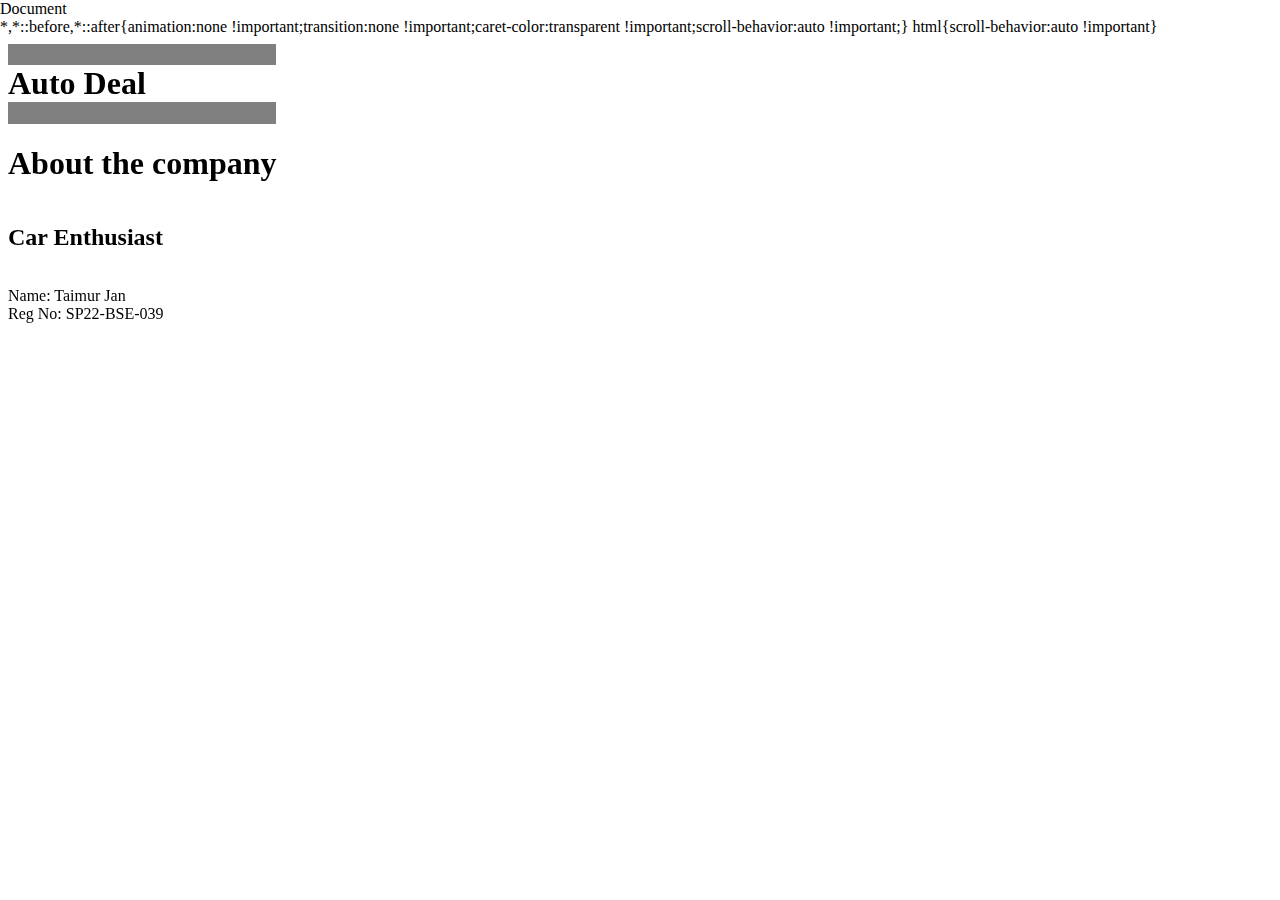
<file: Contact.html>
<!DOCTYPE html>
<html lang="en">
<head>
    <meta charset="UTF-8">
    <meta name="viewport" content="width=device-width, initial-scale=1.0">
    <link rel="stylesheet" href="Contact.css">
    <title>Document</title>
</head>
<body>
    <div class="Head">
        <h1>Auto Deal</h1>
        <div class="Contact">
            <h1>About the company</h1>
            <h2>Car Enthusiast</h2>
            <p>Name: Taimur Jan <br>
                Reg No: SP22-BSE-039
            </p>
        </div>
    </div>
</body>
</html>
</file>
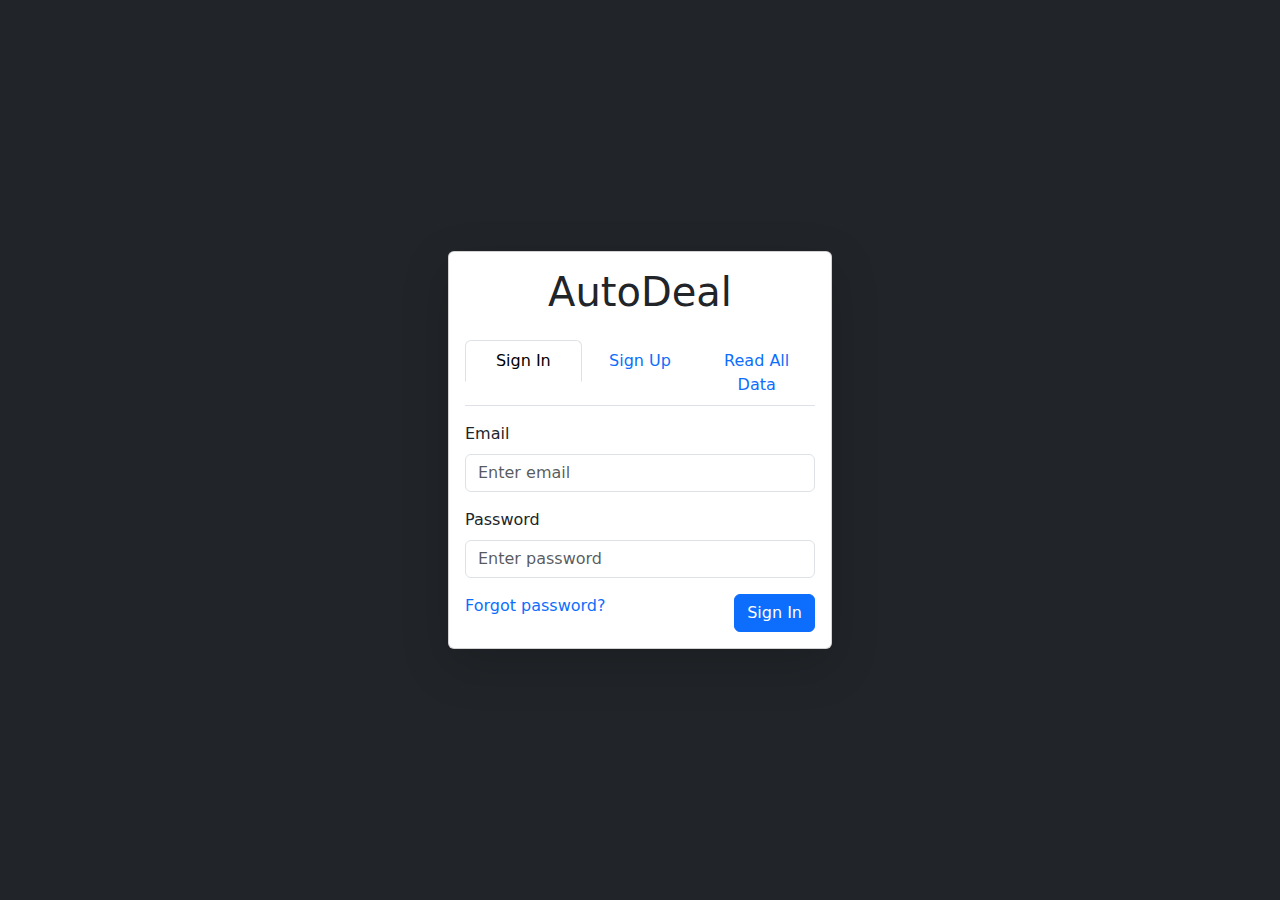
<file: login.html>
<!DOCTYPE html>
<html lang="en">
<head>
  <meta charset="UTF-8">
  <meta name="viewport" content="width=device-width, initial-scale=1.0">
  <title>Login/Signup Form with CRUD</title>
  <link href="https://cdn.jsdelivr.net/npm/bootstrap@5.3.0/dist/css/bootstrap.min.css" rel="stylesheet">
  <link rel="stylesheet" href="login.css">
</head>
<body class="bg-dark">
  <div class="container d-flex justify-content-center align-items-center vh-100">
    <div class="card shadow-lg" style="width: 24rem;">
      <div class="card-body">
        <h1 class="text-center mb-4">AutoDeal</h1>
       
        <ul class="nav nav-tabs nav-justified mb-3" id="form-tabs" role="tablist">
          <li class="nav-item" role="presentation">
            <button class="nav-link active" id="sign-in-tab" data-bs-toggle="tab" data-bs-target="#sign-in" type="button" role="tab" aria-controls="sign-in" aria-selected="true">Sign In</button>
          </li>
          <li class="nav-item" role="presentation">
            <button class="nav-link" id="sign-up-tab" data-bs-toggle="tab" data-bs-target="#sign-up" type="button" role="tab" aria-controls="sign-up" aria-selected="false">Sign Up</button>
          </li>
          <li class="nav-item" role="presentation">
            <button class="nav-link" id="read-all-tab" data-bs-toggle="tab" data-bs-target="#read-all" type="button" role="tab" aria-controls="read-all" aria-selected="false">Read All Data</button>
          </li>
        </ul>

        
        <div class="tab-content" id="form-tabs-content">
         
          <div class="tab-pane fade show active" id="sign-in" role="tabpanel" aria-labelledby="sign-in-tab">
            <form id="signInForm">
              <div class="mb-3">
                <label for="signin-email" class="form-label">Email</label>
                <input type="email" class="form-control" id="signin-email" placeholder="Enter email" required>
              </div>
              <div class="mb-3">
                <label for="signin-password" class="form-label">Password</label>
                <input type="password" class="form-control" id="signin-password" placeholder="Enter password" required>
              </div>
              <div class="d-flex justify-content-between">
                <a href="#" class="text-decoration-none">Forgot password?</a>
                <button type="submit" class="btn btn-primary">Sign In</button>
              </div>
            </form>
          </div>

          <div class="tab-pane fade" id="sign-up" role="tabpanel" aria-labelledby="sign-up-tab">
            <form id="signUpForm">
              <div class="mb-3">
                <label for="signup-username" class="form-label">Username</label>
                <input type="text" class="form-control" id="signup-username" placeholder="Enter username" required>
              </div>
              <div class="mb-3">
                <label for="signup-email" class="form-label">Email</label>
                <input type="email" class="form-control" id="signup-email" placeholder="Enter email" required>
              </div>
              <div class="mb-3">
                <label for="signup-password" class="form-label">Password</label>
                <input type="password" class="form-control" id="signup-password" placeholder="Enter password" required>
              </div>
              <div class="mb-3">
                <label for="signup-confirm-password" class="form-label">Confirm Password</label>
                <input type="password" class="form-control" id="signup-confirm-password" placeholder="Confirm password" required>
              </div>
              <button type="submit" class="btn btn-success w-100">Sign Up</button>
            </form>
          </div>

          <div class="tab-pane fade" id="read-all" role="tabpanel" aria-labelledby="read-all-tab">
            <div class="mt-3" id="user-data">
              <ul class="list-group" id="userList"></ul>
            </div>
          </div>
        </div>
      </div>
    </div>
  </div>

  <script>
    document.getElementById("signUpForm").addEventListener("submit", function(event) {
      event.preventDefault();

      const username = document.getElementById("signup-username").value;
      const email = document.getElementById("signup-email").value;
      const password = document.getElementById("signup-password").value;
      const confirmPassword = document.getElementById("signup-confirm-password").value;

      if (password !== confirmPassword) {
        alert("Passwords do not match!");
        return;
      }

      const users = JSON.parse(localStorage.getItem("users")) || [];
      const userExists = users.find(user => user.email === email);

      if (userExists) {
        alert("Email already exists. Please use a different email.");
        return;
      }

      users.push({ username, email, password });
      localStorage.setItem("users", JSON.stringify(users));
      alert("Sign Up successful! You can now Sign In.");
      document.getElementById("signUpForm").reset();
    });

    document.getElementById("signInForm").addEventListener("submit", function(event) {
      event.preventDefault();

      const email = document.getElementById("signin-email").value;
      const password = document.getElementById("signin-password").value;

      const users = JSON.parse(localStorage.getItem("users")) || [];
      const user = users.find(user => user.email === email && user.password === password);

      if (user) {
        alert(`Welcome, ${user.username}!`);
      } else {
        alert("Invalid email or password. Please try again.");
      }

      document.getElementById("signInForm").reset();
    });

    document.getElementById("read-all-tab").addEventListener("click", function() {
      const users = JSON.parse(localStorage.getItem("users")) || [];
      const userList = document.getElementById("userList");
      userList.innerHTML = ""; 

      if (users.length > 0) {
        users.forEach(user => {
          const listItem = document.createElement("li");
          listItem.classList.add("list-group-item");
          listItem.innerHTML = `<strong>Username:</strong> ${user.username}<br><strong>Email:</strong> ${user.email}`;
          userList.appendChild(listItem);
        });
      } else {
        userList.innerHTML = "<p class='text-center'>No users found.</p>";
      }
    });
  </script>

  <script src="https://cdn.jsdelivr.net/npm/bootstrap@5.3.0/dist/js/bootstrap.bundle.min.js"></script>
</body>
</html>
</file>
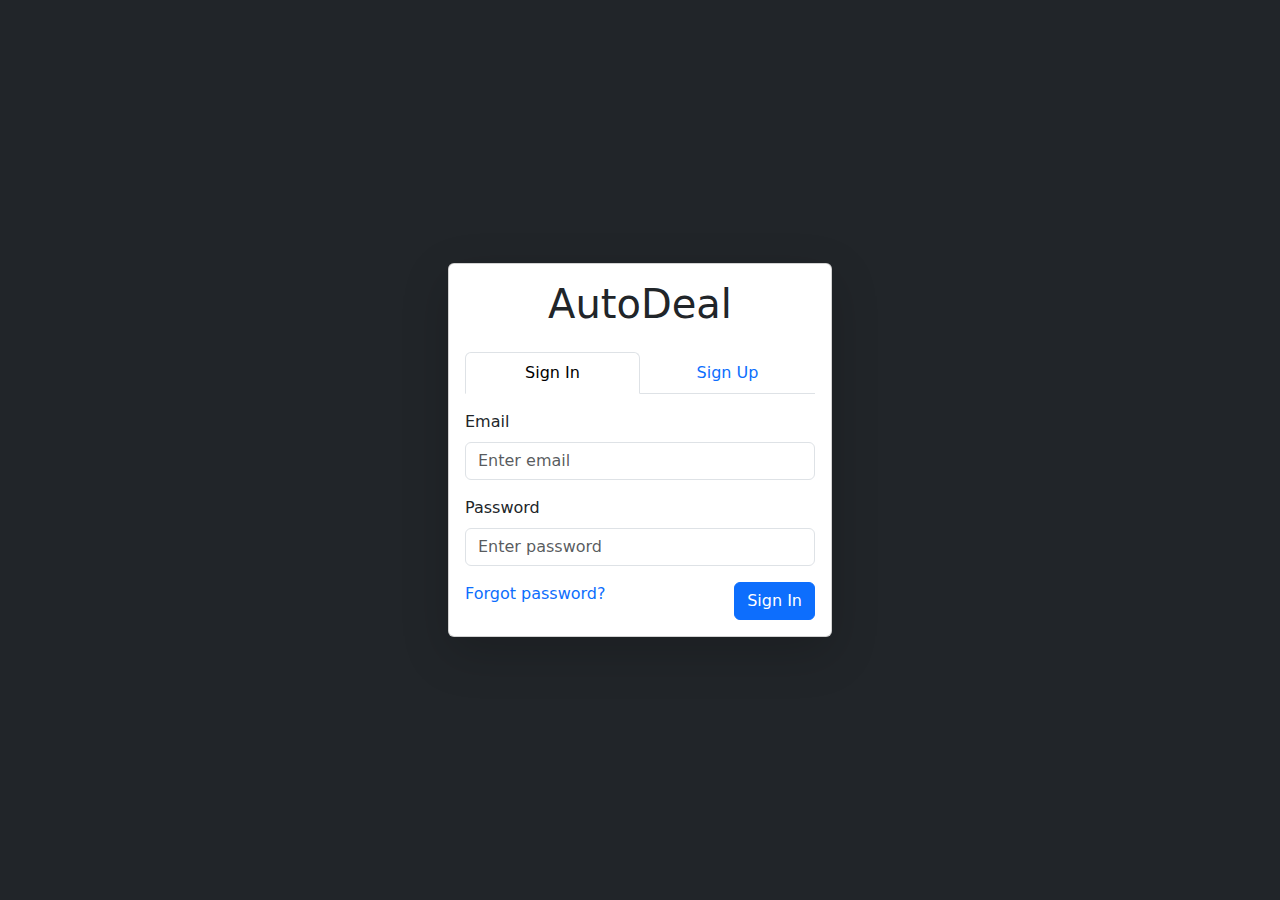
<file: signin.html>
<!DOCTYPE html>
<html lang="en">
<head>
  <meta charset="UTF-8">
  <meta name="viewport" content="width=device-width, initial-scale=1.0">
  <title>Login/Signup Form with CRUD</title>
  <link href="https://cdn.jsdelivr.net/npm/bootstrap@5.3.0/dist/css/bootstrap.min.css" rel="stylesheet">
  <link rel="stylesheet" href="login.css">
</head>
<body class="bg-dark">
  <div class="container d-flex justify-content-center align-items-center vh-100">
    <div class="card shadow-lg" style="width: 24rem;">
      <div class="card-body">
        <h1 class="text-center mb-4">AutoDeal</h1>
        
        <ul class="nav nav-tabs nav-justified mb-3" id="form-tabs" role="tablist">
          <li class="nav-item" role="presentation">
            <button class="nav-link active" id="sign-in-tab" data-bs-toggle="tab" data-bs-target="#sign-in" type="button" role="tab" aria-controls="sign-in" aria-selected="true">Sign In</button>
          </li>
          <li class="nav-item" role="presentation">
            <button class="nav-link" id="sign-up-tab" data-bs-toggle="tab" data-bs-target="#sign-up" type="button" role="tab" aria-controls="sign-up" aria-selected="false">Sign Up</button>
          </li>
        </ul>

      
        <div class="tab-content" id="form-tabs-content">
          
          <div class="tab-pane fade show active" id="sign-in" role="tabpanel" aria-labelledby="sign-in-tab">
            <form id="signInForm" action="signin.php" method="POST">
              <div class="mb-3">
                <label for="signin-email" class="form-label">Email</label>
                <input type="email" class="form-control" id="signin-email" name="email" placeholder="Enter email" required>
              </div>
              <div class="mb-3">
                <label for="signin-password" class="form-label">Password</label>
                <input type="password" class="form-control" id="signin-password" name="password" placeholder="Enter password" required>
              </div>
              <div class="d-flex justify-content-between">
                <a href="#" class="text-decoration-none">Forgot password?</a>
                <button type="submit" class="btn btn-primary">Sign In</button>
              </div>
            </form>
          </div>


          <div class="tab-pane fade" id="sign-up" role="tabpanel" aria-labelledby="sign-up-tab">
            <form id="signUpForm" action="signup.php" method="POST">
              <div class="mb-3">
                <label for="signup-username" class="form-label">Username</label>
                <input type="text" class="form-control" id="signup-username" name="username" placeholder="Enter username" required>
              </div>
              <div class="mb-3">
                <label for="signup-email" class="form-label">Email</label>
                <input type="email" class="form-control" id="signup-email" name="email" placeholder="Enter email" required>
              </div>
              <div class="mb-3">
                <label for="signup-password" class="form-label">Password</label>
                <input type="password" class="form-control" id="signup-password" name="password" placeholder="Enter password" required>
              </div>
              <div class="mb-3">
                <label for="signup-confirm-password" class="form-label">Confirm Password</label>
                <input type="password" class="form-control" id="signup-confirm-password" name="confirmPassword" placeholder="Confirm password" required>
              </div>
              <button type="submit" class="btn btn-success w-100">Sign Up</button>
            </form>
          </div>
        </div>
      </div>
    </div>
  </div>

  <script src="https://cdn.jsdelivr.net/npm/bootstrap@5.3.0/dist/js/bootstrap.bundle.min.js"></script>
</body>
</html>
</file>
<file: Contact.css>
*{
    background-color: rgb(255, 255, 255);
    display: flex;
    flex-direction: column;
}

.Head{
    color: rgb(0, 0, 0);
    background-color: grey;
    position: fixed;
}

.Head h1{
    
}
</file>
<file: login.css>
.header{
  position: fixed;
  top: 0;
  left: 0;
  width: 100%;
  padding: 30px 8%;
  background: transparent;
  display: flex;
  justify-content: space-between;
  align-items: center;
  z-index: 100;

}

.logo{
  font-size: 25px;
  color: #ffffff;
  text-decoration: none;
  font-weight: 600;
  opacity: 0;
  animation: slideRight 1s ease forwards ;
}

.navbar a {
  display: inline-block;
  font-size: 16px;
  color: #797979;
  text-decoration: none;
  font-weight: 500;
  margin: 0 20px;
  opacity: 0;
  animation: slidetop 1s ease forwards ;
  animation-delay: calc(.2s * var(--i));
}

.navbar a:hover,
.navbar a.active {
  color: blue;
}
</file>
